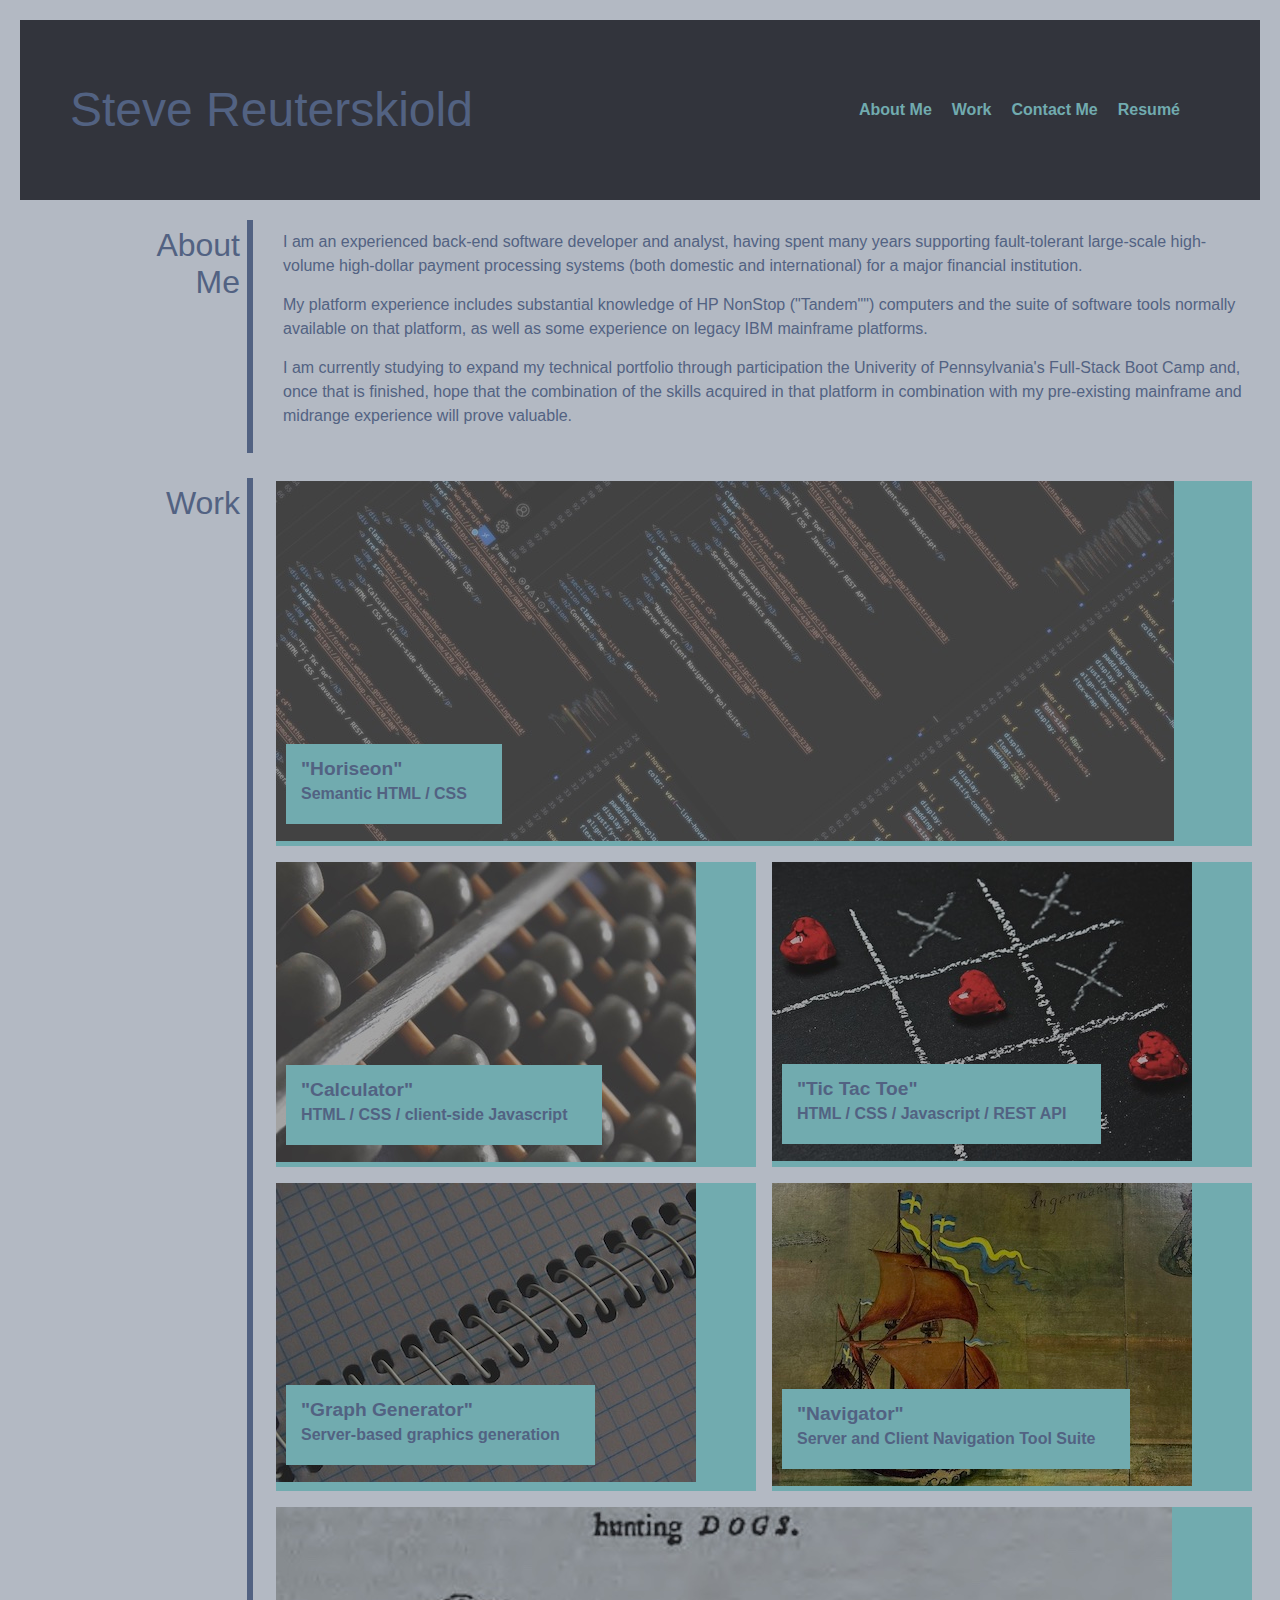
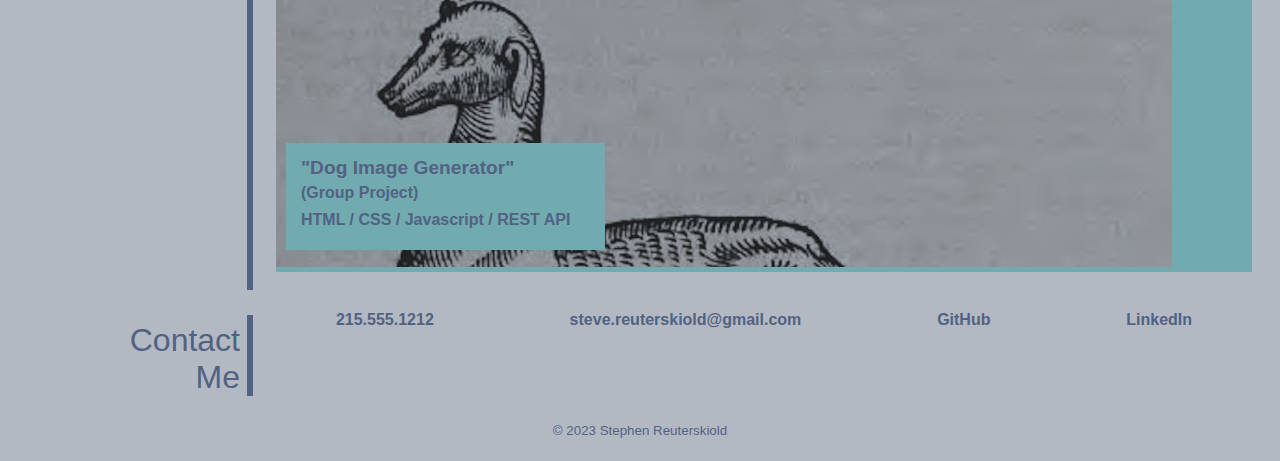
<file: index.html>
<!DOCTYPE html>
<html lang="en">

<head>
    <meta charset="UTF-8">
    <meta http-equiv="X-UA-Compatible" content="IE=edge">
    <meta name="viewport" content="width=device-width, initial-scale=1.0">
    <title>Steve Reuterskiold demo portfolio</title>
    <link rel="stylesheet" href="./assets/css/reset.css">
    <link rel="stylesheet" href="./assets/css/style.css">
</head>

<body>
    <header>
        <h1>Steve Reuterskiold</h1>
        <nav>
            <ul>
                <li><a href="#aboutme">About Me</a></li>
                <li><a href="#mywork">Work</a></li>
                <li><a href="#contact">Contact Me</a></li>
                <li><a href="https://forecast.weather.gov/zipcity.php?inputstring=93436">Resum&eacute;</a></li>
            </ul>
        </nav>
    </header>
    <main>
        <section class="sub-title" id="aboutme">
            <h2>About<br>Me</h2>
        </section>
        <section class="sub-desc">
            <p>
                I am an experienced back-end software developer and analyst, having spent many years
                supporting fault-tolerant large-scale high-volume high-dollar payment processing systems
                (both domestic and international) for a major financial institution.
            </p>
            <p>
                My platform experience includes substantial knowledge of HP NonStop (<i>"Tandem"</i>") computers and the 
                suite of software tools normally available on that platform, as well as some
                experience on legacy IBM mainframe platforms.
            </p>
            <p>
                I am currently studying to expand my technical portfolio through participation the 
                Univerity of Pennsylvania's Full-Stack Boot Camp and, once that is finished,
                hope that the combination of the skills acquired in that platform in combination
                with my pre-existing mainframe and midrange experience will prove 
                valuable.
            </p>
        </section>
        <section class="sub-title" id="mywork">
            <h2>Work</h2>
        </section>
        <section class="sub-desc work-proj-grid">
            <div class="work-project star-project c1">
                <a href="https://stevreut.github.io/horiseon-semantichtml-upgrade-ch2/">
                    <!-- <img src="https://baconmockup.com/900/360"> -->
                    <img src="./assets/images/html_css.jpg">
                    <div>
                        <h3>"Horiseon"</h3>
                        <p>Semantic HTML / CSS</p>
                    </div>
                </a>
            </div>
            <div class="work-project c2">
                <a href="https://forecast.weather.gov/zipcity.php?inputstring=19145">
                    <img src="./assets/images/abacus.jpg">
                    <div>
                        <h3>"Calculator"</h3>
                        <p>HTML / CSS / client-side Javascript</p>
                    </div>
                </a>
            </div>
            <div class="work-project c3">
                <a href="https://forecast.weather.gov/zipcity.php?inputstring=32931">
                    <img src="./assets/images/tictactoe.jpg">
                    <div>
                        <h3>"Tic Tac Toe"</h3>
                        <p>HTML / CSS / Javascript / REST API</p>
                    </div>
                </a>
            </div>
            <div class="work-project c4">
                <a href="https://forecast.weather.gov/zipcity.php?inputstring=53538">
                    <img src="./assets/images/graph_paper.jpg">
                    <div>
                        <h3>"Graph Generator"</h3>
                        <p>Server-based graphics generation</p>
                    </div>
                </a>
            </div>
            <div class="work-project c5">
                <a href="https://forecast.weather.gov/zipcity.php?inputstring=32308">
                    <img src="./assets/images/nyesverige.jpg">
                    <div>
                        <h3>"Navigator"</h3>
                        <p>Server and Client Navigation Tool Suite</p>
                    </div>
                </a>
            </div>
            <div class="work-project c6">
                <a href="https://simonmagidenko.github.io/Dog-Image-Generator/">
                    <img src="./assets/images/greyhound_exc.jpg">
                    <div>
                        <h3>"Dog Image Generator"</h3>
                        <p>(Group Project)</p>
                        <p>HTML / CSS / Javascript / REST API</p>
                    </div>
                </a>
            </div>
        </section>
        <section class="sub-title" id="contact">
            <h2>Contact<br>Me</h2>
        </section>
        </section>
        <section class="sub-desc">
            <ul class="contact-bar">
                <li>215.555.1212</li>
                <li><a href="mailto:steve.reuterskiold@gmail.com">steve.reuterskiold@gmail.com</a></li>
                <li>GitHub</li>
                <li>LinkedIn</li>
            </ul>
        </section>
        <!-- RESUME SECTION TO BE COMPLETED AT A LATER DATE -->
        <!-- <section class="sub-title" id="resume">
            <h2>Resum&eacute;</h2>
        </section>
        <section class="sub-desc">
            <ul>
                <li>Job 1</li>
                <li>Job 2</li>
                <li>Job 3</li>
                <li>Job 4</li>
            </ul>
        </section> -->
    </main>
</body>
<footer>
    <h4>&copy; 2023 Stephen Reuterskiold</h4>
</footer>
</html>
</file>
<file: assets/css/style.css>
:root {
    --body-bg: #b3b9c3;
    --body-clr: #526282;
    --hdr-bg: #32343c;
    --link-and-highlight: #71abaf;
    --link-hover: #c4f9fb;
}

body {
    font-family: 'Lucida Sans', 'Lucida Sans Regular', 'Lucida Grande', 'Lucida Sans Unicode', Geneva, Verdana, sans-serif;
    font-size: 16px;
    line-height: 125%;
    background-color: var(--body-bg);
    color: var(--body-clr);
    margin: 20px;
}

a {
    color: var(--link-and-highlight);
    text-decoration: none;
    font-weight: bold;
}

a:hover {
    color: var(--link-hover);
}

header {
    background-color: var(--hdr-bg);
    padding: 50px;
    display: flex;
    justify-content: space-between;
    align-items:center;
    flex-wrap: wrap;
}

header h1 {
    font-size: 48px;
    display: inline-block;
}

nav {
    display: inline-block;
    float: right;
    padding: 20px;
}

nav ul {
    display: flex;
    justify-content: right;
}

nav li  {
    display: inline-block;
    padding: 10px;
    font-size: 12pt;
}

main {
    display: grid;
    grid-template-columns: 1fr 4fr;
}

h2 {
    font-size: 32px;
    line-height: 115%;
    margin-right: 7px;
    margin-top: 7px;
}

.sub-title {
    text-align: right;
    border-right-style: solid;
    border-right-color: var(--body-clr);
    border-right-width: 6px;
    margin: 20px 15px 5px 0px;
}

.sub-desc {
    padding-top: 15px;
    padding-bottom: 15px;
    width: 100%;
}

.sub-desc p {
    margin: 15px;
    line-height: 150%;
}

.work-proj-grid {
    display: grid;
    grid-template-areas:
        'c1 c1'
        'c2 c3'
        'c4 c5'
        'c6 c6';
}

.work-project {
    margin: 8px;
    background-color: var(--link-and-highlight);
}

.work-project a {
    position:relative;
}

.work-project>a>div {
    display: inline-block;
    position: absolute;
    bottom: 20px;
    left: 10px;
    background-color: var(--link-and-highlight);
    padding: 15px;
}

.work-project>a h3 {
    font-size: larger;
    color: var(--body-clr);
}

.work-project>a h3:hover {
    color: white;
}

.work-project>a p {
    color: var(--body-clr);
    margin: 3px 20px 3px 0px;
}

.work-project>a p:hover {
    color: white;
}

.c1 {
    grid-area: c1;
}

.c2 {
    grid-area: c2;
}

.c3 {
    grid-area: c3;
}

.c4 {
    grid-area: c4;
}

.c5 {
    grid-area: c5;
}

.c6 {
    grid-area: c6;
}

.contact-bar {
    display: flex;
    justify-content: space-around;
    flex-direction: row;
    align-items: center;
}

/* .contact-bar ul {
    height: 100%;
    margin: 30px 0px 30px 0px;
    vertical-align: middle;
} */

.contact-bar li {
    list-style-type: none;
    font-weight: bold;
}

.contact-bar li a {
    font-family: 'Lucida Sans', 'Lucida Sans Regular', 'Lucida Grande', 'Lucida Sans Unicode', Geneva, Verdana, sans-serif;
    font-size: 16px;
    color: var(--body-clr);
}

.contact-bar li a:hover {
    color: var(--link-hover);
}

@media screen and (max-width: 768px) {
    main {
        display: grid;
        grid-template-columns: 1fr;
    }
    .work-proj-grid {
        grid-template-areas:
        'c1'
        'c2'
        'c3'
        'c4'
        'c5'
        'c6';
    }
    .sub-title {
        font-weight:700;
        font-style: bold;
        text-align: left;
        border-right-style: none;
        border-top-style: solid;
        border-top-color: var(--body-clr);
        border-top-width: 6px;
        border-bottom-style: solid;
        border-bottom-color: var(--body-clr);
        border-bottom-width: 6px;
        padding-top: 5px;
        padding-bottom: 5px;
        margin-top: 25px;
        margin-bottom: 15px;
    }
    .sub-title h2 {
        margin-top: 8px;
        margin-bottom: 8px;
    }
    .work-project img {
        width: 100%;
    }
    .star-project img {
        width: 100%;
    }
    .contact-bar {
        flex-direction: column;
    }
    
}

footer h4 {
    text-align: center;
    margin: 20px auto;
    font-size: smaller;
}
</file>
